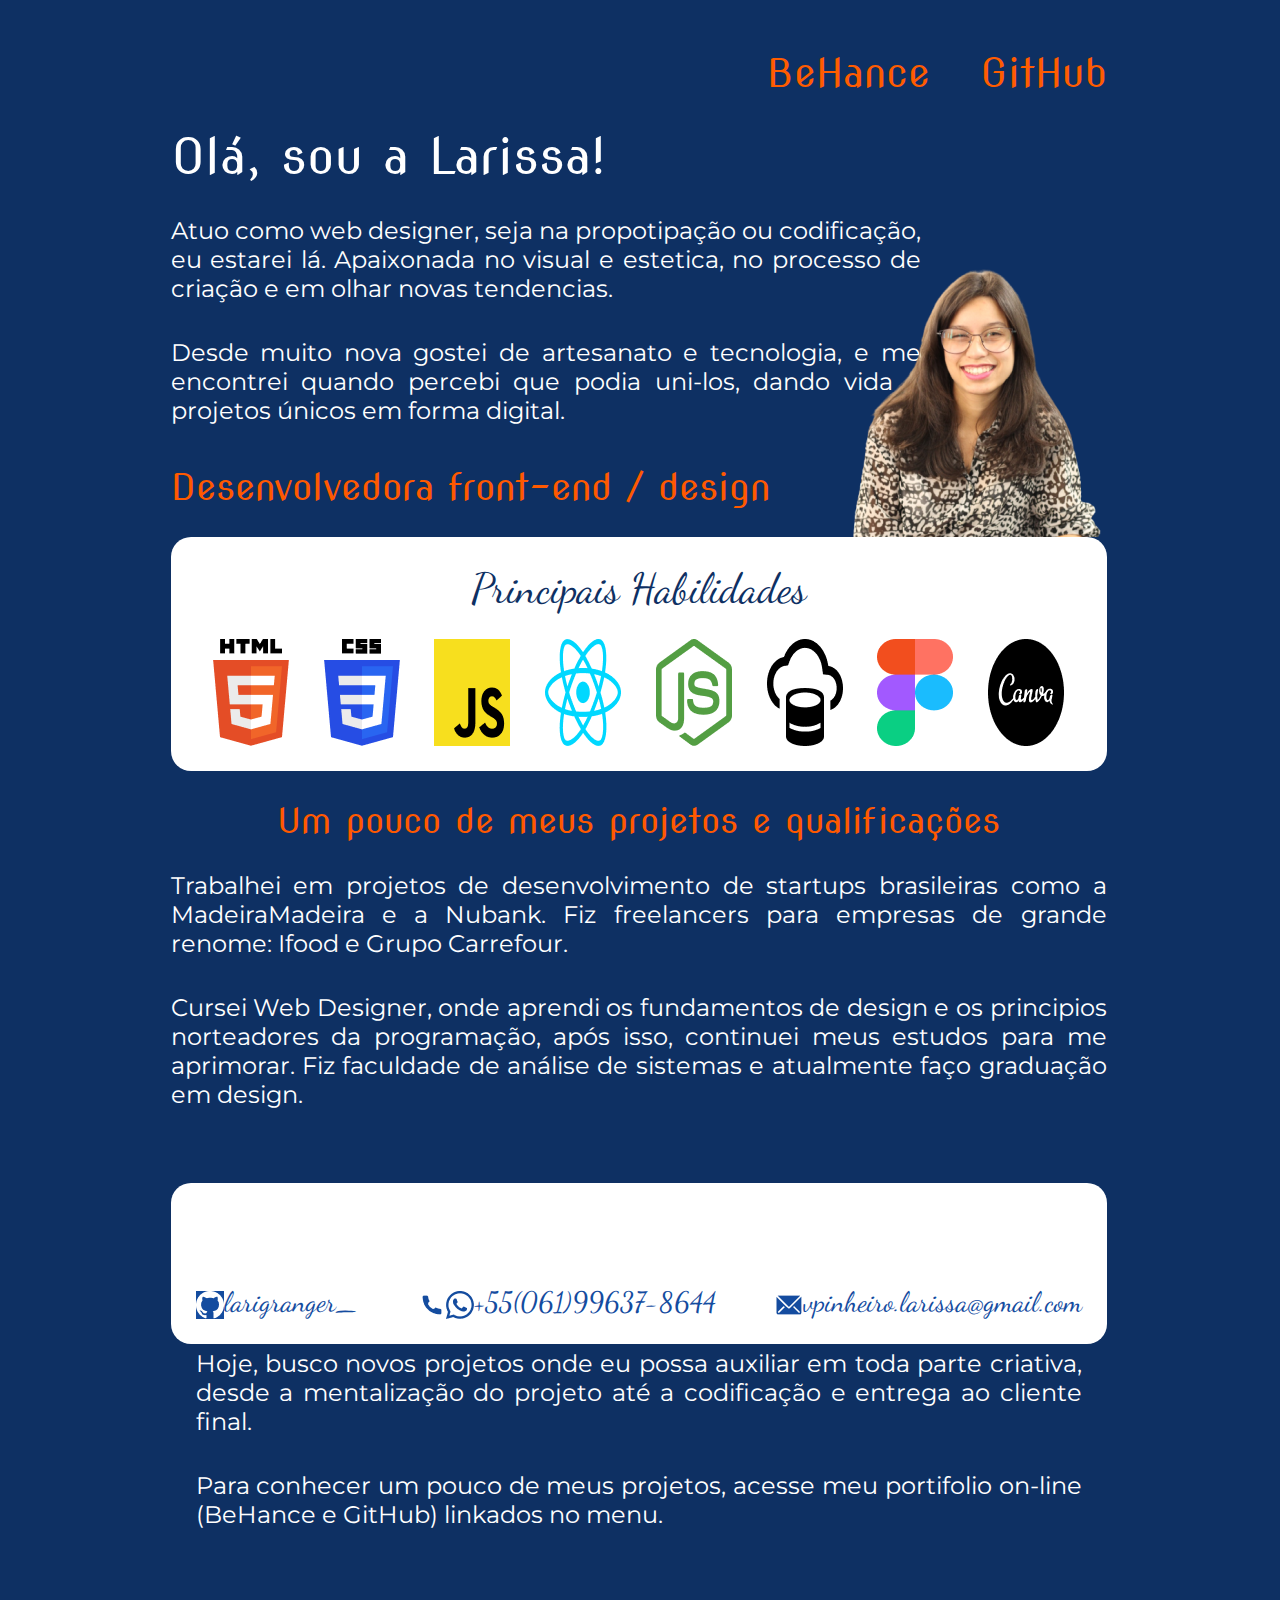
<file: index.htm>
<!DOCTYPE html>
<html lang="pt-br">

<head>
    <meta charset="UTF-8">
    <meta http-equiv="X-UA-Compatible" content="IE=edge">
    <meta name="viewport" content="width=device-width, initial-scale=1.0">
    <link rel="preconnect" href="https://fonts.googleapis.com">
    <link rel="preconnect" href="https://fonts.gstatic.com" crossorigin>
    <link href="https://fonts.googleapis.com/css2?family=Dancing+Script&family=Nova+Slim&display=swap" rel="stylesheet">
    <link rel="stylesheet" href="/css/main.css">
    <link rel="preconnect" href="https://fonts.googleapis.com">
    <link rel="preconnect" href="https://fonts.gstatic.com" crossorigin>
    <link href="https://fonts.googleapis.com/css2?family=Montserrat:wght@200&display=swap" rel="stylesheet">
    <link rel="stylesheet" href="https://cdnjs.cloudflare.com/ajax/libs/animate.css/4.1.1/animate.min.css" />
    <title>Portifolio</title>
</head>

<body>
    <div class="container">
        <nav>
            <ul>
                <li class="behance"><a href="">BeHance</a></li>
                <li class="git"><a href="">GitHub</a></li>
            </ul>
        </nav>
        <header>
            <h1>Olá, sou a Larissa!</h1>
            <p>Atuo como web designer, seja na propotipação ou codificação, eu estarei lá.
                Apaixonada no visual e estetica, no processo de criação e em olhar novas tendencias.
            </p>
            <p>Desde muito nova gostei de artesanato e tecnologia, e me encontrei quando percebi que podia uni-los,
                dando
                vida a projetos únicos em forma digital.</p>
        </header>
        <h3 class="dev animate__animated animate__bounceInLeft">Desenvolvedora front-end / design</h3>
        <section class="habilidades__geral">
            <img class="foto" src="assets/foto.png" alt="Foto pessoal">
            <h3 class="wow animate__animated animate__heartBeat">Principais Habilidades</h3>
            <div class="habilidades">
                <img src="assets/html.png" alt="Logo HTML">
                <img src="assets/css.png" alt="Logo CSS">
                <img src="assets/js.png" alt="Logo JAVASCRIPT">
                <img src="assets/react.png" alt="Logo REACT">
                <img src="assets/node.png" alt="Logo NODE">
                <img src="assets/bigData.png" alt="Logo BIGDATA">
                <img src="assets/figma.png" alt="Logo FIGMA">
                <img src="assets/canva.png" alt="Logo CANVA">
            </div>
        </section>
        <article class="projetos">
            <h2>Um pouco de meus projetos e qualificações</h2>
            <p>Trabalhei em projetos de desenvolvimento de startups brasileiras como a MadeiraMadeira e a Nubank.
                Fiz freelancers para empresas de grande renome: Ifood e Grupo Carrefour.</p>
            <p>Cursei Web Designer, onde aprendi os fundamentos de design e os principios norteadores da programação,
                após
                isso, continuei meus estudos para me aprimorar.
                Fiz faculdade de análise de sistemas e atualmente faço graduação em design.</p>
        </article>
        <section class="contato__geral">
            <h3 class="wow animate__animated animate__heartBeat">Contato</h3>
            <div class="contato">
                <article>
                    <img src="/assets/github.png" alt="Logo GitHub">
                    <h4>larigranger_</h4>
                </article>
                <article>
                    <img src="/assets/phone.png" alt="Logo Telefone">
                    <img src="/assets/wpp.png" alt="Logo Whatsapp">
                    <h4>+55(061)99637-8644</h4>
                </article>
                <article>
                    <img src="/assets/e-mail.png" alt="vpinheiro.larissa@gmail.com">
                    <h4>vpinheiro.larissa@gmail.com</h4>
                </article>
            </div>
            <p>Hoje, busco novos projetos onde eu possa auxiliar em toda parte criativa, desde a mentalização do projeto
                até
                a codificação e entrega ao cliente final. </p>
            <p>Para conhecer um pouco de meus projetos, acesse meu portifolio on-line (BeHance e GitHub) linkados no
                menu.
            </p>
        </section>
    </div>

    <script src="https://cdnjs.cloudflare.com/ajax/libs/wow/1.1.2/wow.min.js"></script>
    <script>
        new WOW().init();
    </script>
</body>

</html>
</file>
<file: css/main.css>
* {
    margin: 0;
    padding: 0;
    box-sizing: border-box;
}

.container {
    width: 100rem;
    margin: auto;
    padding: 0 32px;
}

html {
    font-size: 62.5%;
}

body {
    background-color: #0E3063;
    margin: 4.9rem 13.1rem 30rem 12.8rem;
}

li {
    list-style: none;
}

li a {
    font-family: 'Nova Slim', cursive;
    font-style: normal;
    font-weight: 400;
    font-size: 4.0rem;
    color: #FF5C00;
    text-decoration: none;
}

ul {
    display: flex;
    justify-content: flex-end;
    gap: 5rem;
}

p {
    font-family: 'Montserrat', sans-serif;
    font-weight: 100px;
    font-size: 2.4rem;
    text-align: justify;
    color: #FFFFFF;
    margin-top: 3rem;
    margin-bottom: 3.5rem;
}

h1 {
    font-family: 'Nova Slim', cursive;
    font-weight: 400;
    font-size: 5rem;
    color: #FFFFFF;
}

header {
    max-width: 75rem;
}

nav {
    margin-bottom: 2.9rem;
}

.habilidades__geral {
    background-color: white;
    border-radius: 2rem;
    padding: 2.5rem;
    position: relative;
}

h3 {
    font-family: 'Dancing Script', cursive;
    font-weight: 400;
    font-size: 4.2rem;
    line-height: 5.4rem;
    color: #0E3063;
    text-align: center;
    margin-bottom: 2.3rem;
}

.habilidades {
    display: flex;
    justify-content: space-around;
}

.dev {
    color: #FF5900;
    text-align: left;
    font-family: 'Nova Slim', cursive;
    font-size: 3.7rem;
}

.projetos h2 {
    font-family: 'Nova Slim', cursive;
    font-style: normal;
    font-weight: 400;
    font-size: 3.5rem;
    line-height: 4rem;
    text-align: center;
    color: #FF5900;
    margin-top: 3rem;
}

.projetos {
    margin-bottom: 7.4rem;
}

.contato {
    display: flex;
    justify-content: space-between;
    align-items: center;
}

.contato__geral {
    background-color: #FFFFFF;
    border-radius: 2rem;
    padding: 2.5rem;
    height: 16.1rem;
}

.contato h4 {
    font-family: 'Dancing Script', cursive;
    font-weight: 400;
    font-size: 2.8rem;
    line-height: 3.4rem;
    color: #144C9F;
}

.contato article {
    display: flex;
    align-items: flex-end;
}

.foto {
    position: absolute;
    right: 0;
    bottom: 23.4rem;
}
</file>
